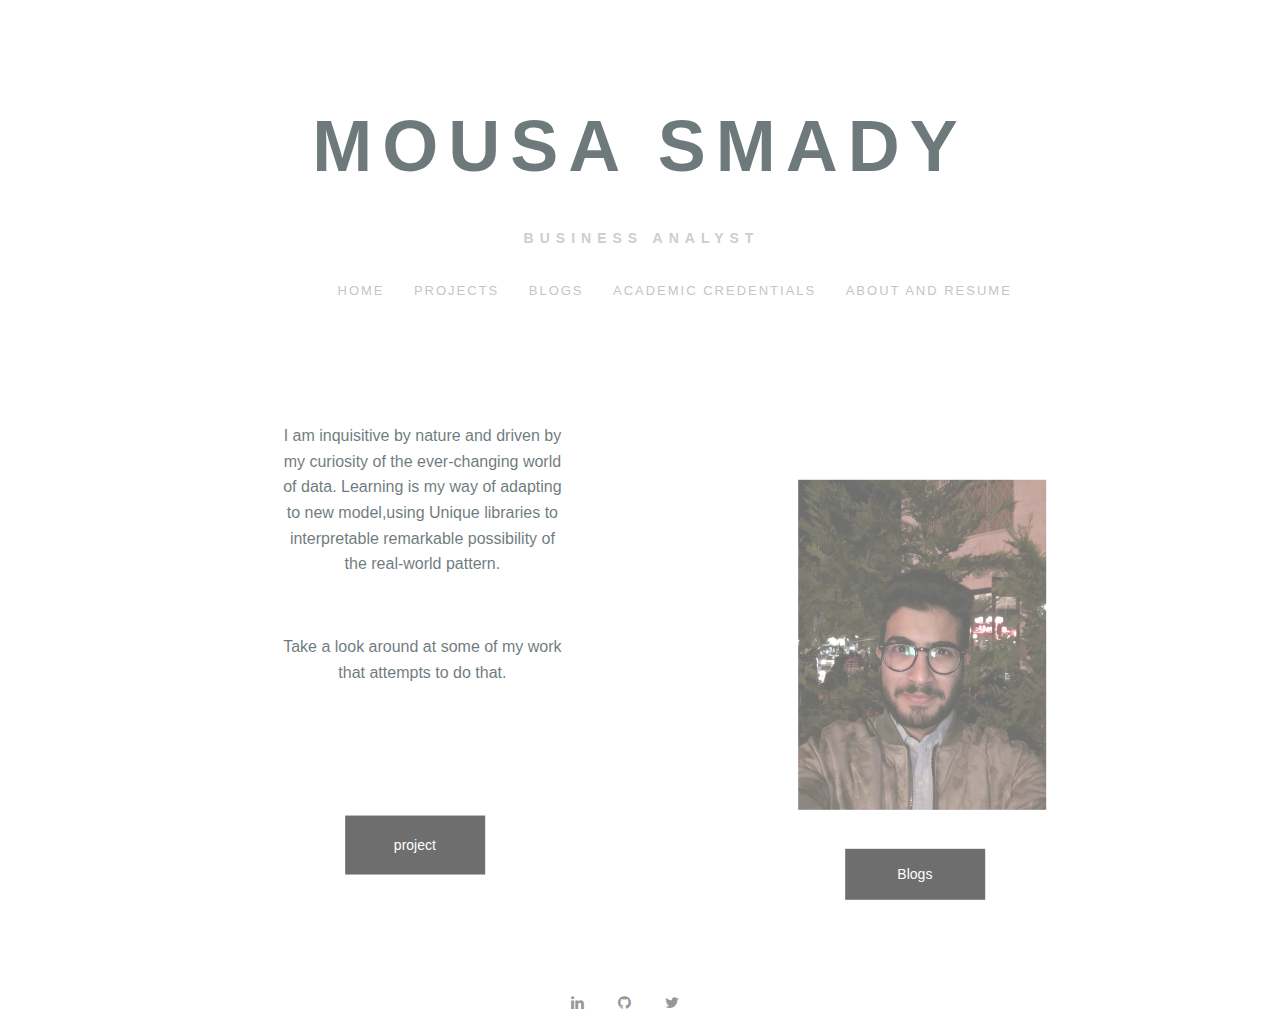
<file: index.html>
<!DOCTYPE html>
<html lang="en">
<head>
	<title>Mousa Smady</title>
	<meta charset="UTF-8">
	<meta name="description" content="Riddle - Portfolio Template">
	<meta name="keywords" content="portfolio, riddle, onepage, creative, html">
	<meta name="viewport" content="width=device-width, initial-scale=1.0">
	<!-- Vibrant -->
	<link href="img/space.jpg" rel="shortcut icon"/>

	<!-- Google Fonts -->
	<link href="https://fonts.googleapis.com/css?family=Josefin+Sans:400,400i,600,600i,700" rel="stylesheet">

	<!-- Stylesheets -->
	<link rel="stylesheet" href="css/bootstrap.min.css"/>
	<link rel="stylesheet" href="css/font-awesome.min.css"/>
	<link rel="stylesheet" href="css/magnific-popup.css"/>
	<link rel="stylesheet" href="css/style.css"/>
	<!-- Page Preloder -->
	<div id="preloder">
		<div class="loader"></div>
	</div>
	<section class="intro-section">
		<div class="container text-center">
			<div class="row">
				<div class="col-xl-10 offset-xl-1">
					<h2 class="section-title"><a href="" target="_blank">MOUSA SMADY</a></h2>
					<h2 class="section-title"><span>Business Analyst</span></h2>
				</div>
			</div>
		</div>
	<div class="row">
		<div class="col-lg-4 col-md-3">
		</div>
		<div class="col-lg-8 col-md-9">
			<nav class="main-menu">
				<ul>
					<li><a href="index.html">HOME</a></li>
					<li><a href="project.html">PROJECTS</a></li>
					<li><a href="home-2.html">BLOGS</a></li>
					<li><a href="AC.html">ACADEMIC CREDENTIALS</a></li>
					<li><a href="contact.html">ABOUT AND RESUME</a></li>
				</ul>
			</nav>
		</div>
	</div>
	</section>
	</div>
	<body>
	</body>
	<div class="split left">
  <div class="centered">
		<br></br>
				<h6>
					I am inquisitive by nature and driven by my curiosity of the ever-changing world of data.
					 Learning is my way of adapting to new model,using Unique libraries to interpretable
					 remarkable possibility of the real-world pattern.</h6>
					 <br></br>
					 <h6>Take a look around at some of my work that attempts to do that.</h6>
<br></br>
<br></br>
			 <a href="project.html" class="site-btn">project</a>
		</div>
  </div>
 	<div class="split right">
  	<div class="centered">
    	<img src="img/me.jpg" alt="mousa">
			<br></br>
			<a href="home-2.html" class="site-btn">Blogs</a>
		  </div>
</div>
			<!--  -
					<!--<a href="" class="site-btn">project</a>
				<!--
				<a href="" class="site-btn">blog</a>-->


<footer>
	<footer class="footer-section text-center">
			<div class="social-links">
				<a href="https://www.linkedin.com/in/mousa-smady-569731162/"><span class="fa fa-linkedin"></span></a>
				<a href="https://github.com/mousam96"><span class="fa fa-github"></span></a>
				<a href="https://twitter.com/mousasmady"><span class="fa fa-twitter"></span></a>
<script src="js/jquery-2.1.4.min.js"></script>
<script src="js/bootstrap.min.js"></script>
<script src="js/mixitup.min.js"></script>
<script src="js/magnific-popup.min.js"></script>
<script src="js/main.js"></script>
		</div>
	</footer>

</html>
</file>
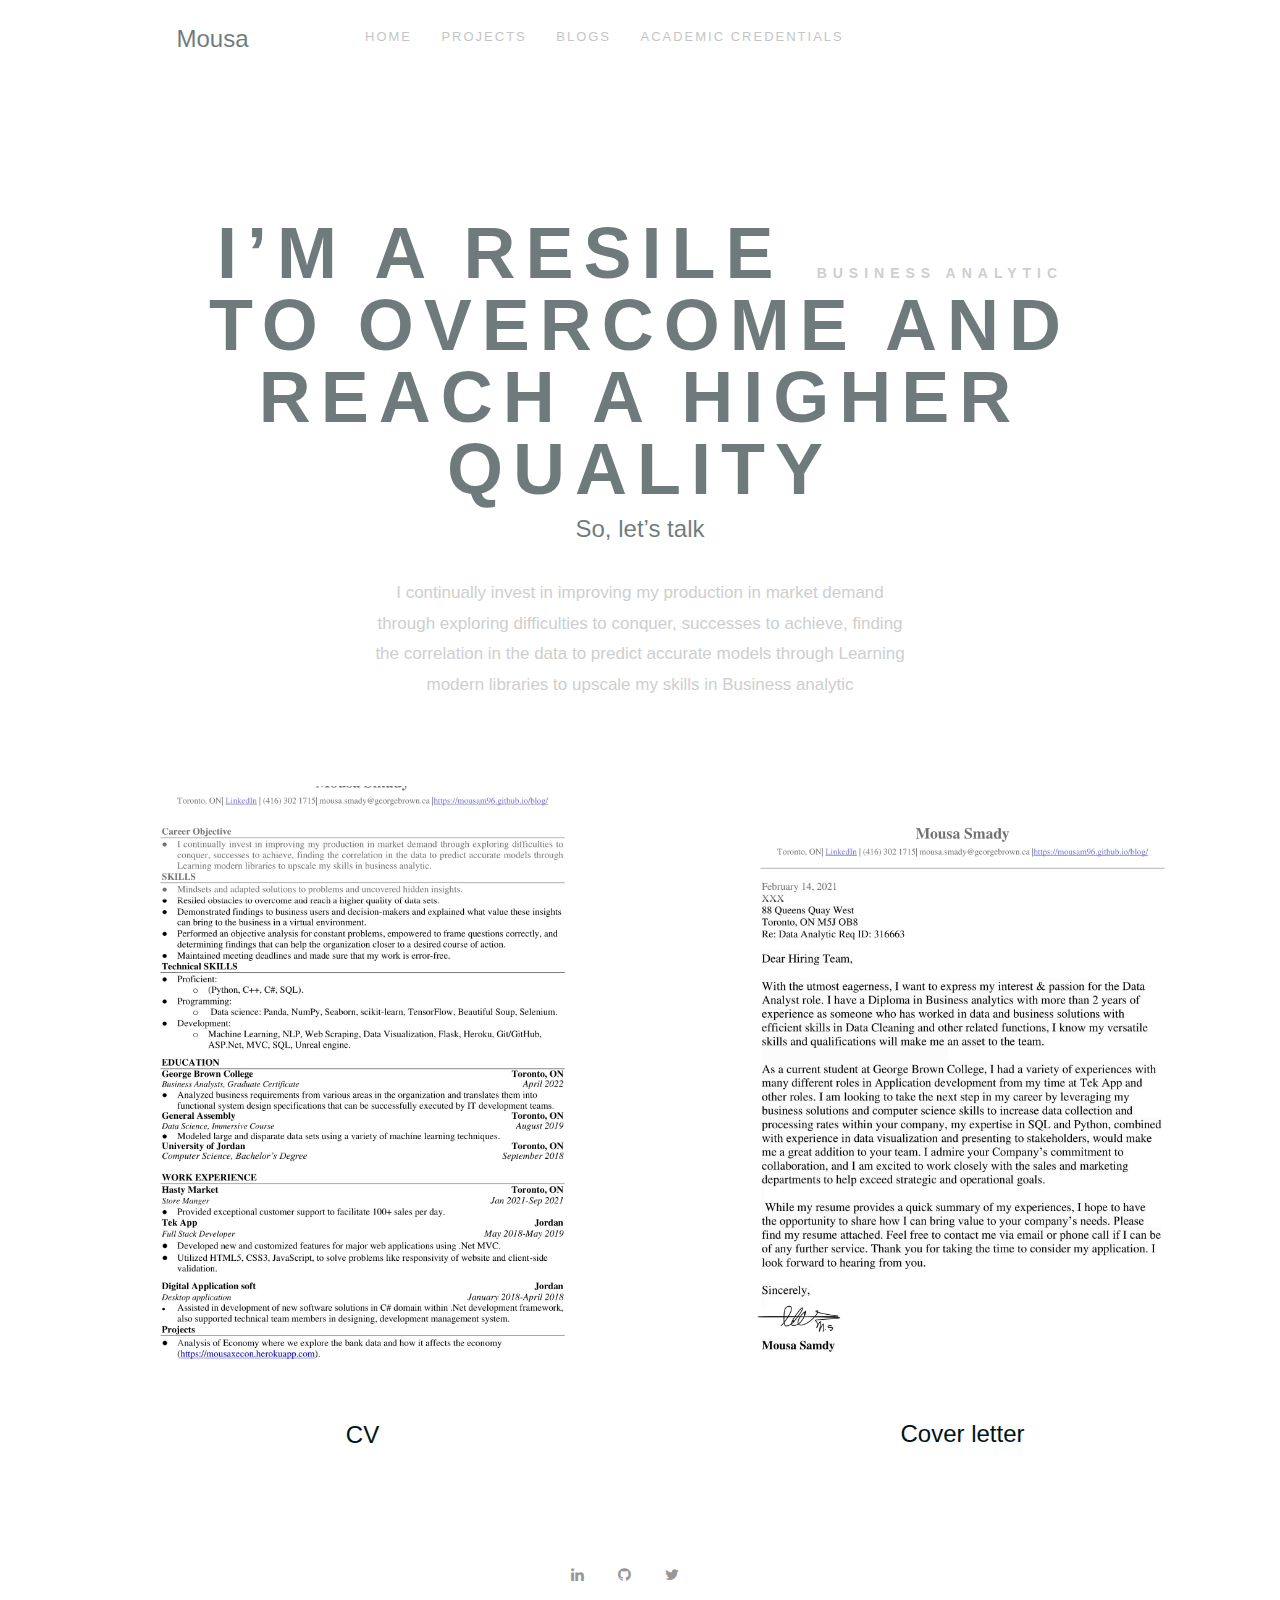
<file: contact.html>
<!DOCTYPE html>
<html lang="en">
<head>
	<title>Mousa Smady</title>
	<meta charset="UTF-8">
	<meta name="description" content="Riddle - Portfolio Template">
	<meta name="keywords" content="portfolio, riddle, onepage, creative, html">
	<meta name="viewport" content="width=device-width, initial-scale=1.0">
	<!-- Favicon -->
	<link href="img/favicon.ico" rel="shortcut icon"/>

	<!-- Google Fonts -->
	<link href="https://fonts.googleapis.com/css?family=Josefin+Sans:400,400i,600,600i,700" rel="stylesheet">

	<!-- Stylesheets -->
	<link rel="stylesheet" href="css/bootstrap.min.css"/>
	<link rel="stylesheet" href="css/font-awesome.min.css"/>
	<link rel="stylesheet" href="css/magnific-popup.css"/>
	<link rel="stylesheet" href="css/style.css"/>


</head>
<body>
	<!-- Page Preloder -->
	<div id="preloder">
		<div class="loader"></div>
	</div>

	<!-- header section start -->
	<header class="header-section">
		<div class="container">
			<div class="row">
				<div class="col-lg-4 col-md-3">
					<div class="logo">
						<h2 class="site-logo">Mousa</h2>
					</div>
				</div>
					<nav class="main-menu">
						<ul>
							<li><a href="index.html">HOME</a></li>
							<li><a href="project.html">PROJECTS</a></li>
							<li><a href="home-2.html">BLOGS</a></li>
							<li><a href="AC.html">ACADEMIC CREDENTIALS</a></li>
						</ul>
					</nav>
				</div>
			</div>
		</div>
		<div class="nav-switch">
			<i class="fa fa-bars"></i>
		</div>
	</header>
	<!-- header section end -->

	<!-- intro section start -->
	<section class="intro-section">
		<div class="container text-center">
			<div class="row">
				<div class="col-xl-10 offset-xl-1">

					<h2 class="section-title">I’m a Resile <span>Business Analytic</span> To overcome and reach a higher quality</h2>
				</div>
			</div>
		</div>
	</section>
	<!-- intro section end -->


	<!-- page section start -->

	<section class="page-section">
		<div class="container">
			<div class="row">
				<div class="col-lg-6 offset-lg-3 contect-tect">
					<h2>So, let’s talk</h2>
					<p>I continually invest in improving my production in market demand through exploring difficulties to conquer, successes to achieve, finding the correlation in the data to predict accurate models through Learning modern libraries to upscale my skills in Business analytic</p>
				</div>
			</div>
			<div class="second-item mix col-md-6 web">
				<a href="img/portfolio/cv.jpg" class="portfolio-item set-bg" data-setbg="img/portfolio/cv.jpg">
					<div class="pi-inner">
						<h2>+ See RESUME</h2>
					</div>
				</a>
				<div class="portfolio-meta">
					<h2>CV</h2>
					<div class="splitx rightx">
					<a href="img/portfolio/cl.jpg" class="portfolio-item set-bg" data-setbg="img/portfolio/cl.jpg">
						<div class="pi-inner">
							<h2>+ See Cover letter</h2>
						</div>
					</a>
					<div class="portfolio-meta">
						<h2>Cover letter</h2>
				</div>
			</div>
		</div>
		</div>
	</section>



</body>
<footer>
	<footer class="footer-section text-center">
			<div class="social-links">
				<a href="https://www.linkedin.com/in/mousa-smady-569731162/"><span class="fa fa-linkedin"></span></a>
				<a href="https://github.com/mousam96"><span class="fa fa-github"></span></a>
				<a href="https://twitter.com/mousasmady"><span class="fa fa-twitter"></span></a>
<script src="js/jquery-2.1.4.min.js"></script>
<script src="js/bootstrap.min.js"></script>
<script src="js/mixitup.min.js"></script>
<script src="js/magnific-popup.min.js"></script>
<script src="js/main.js"></script>
		</div>
	</footer>
</html>
</file>
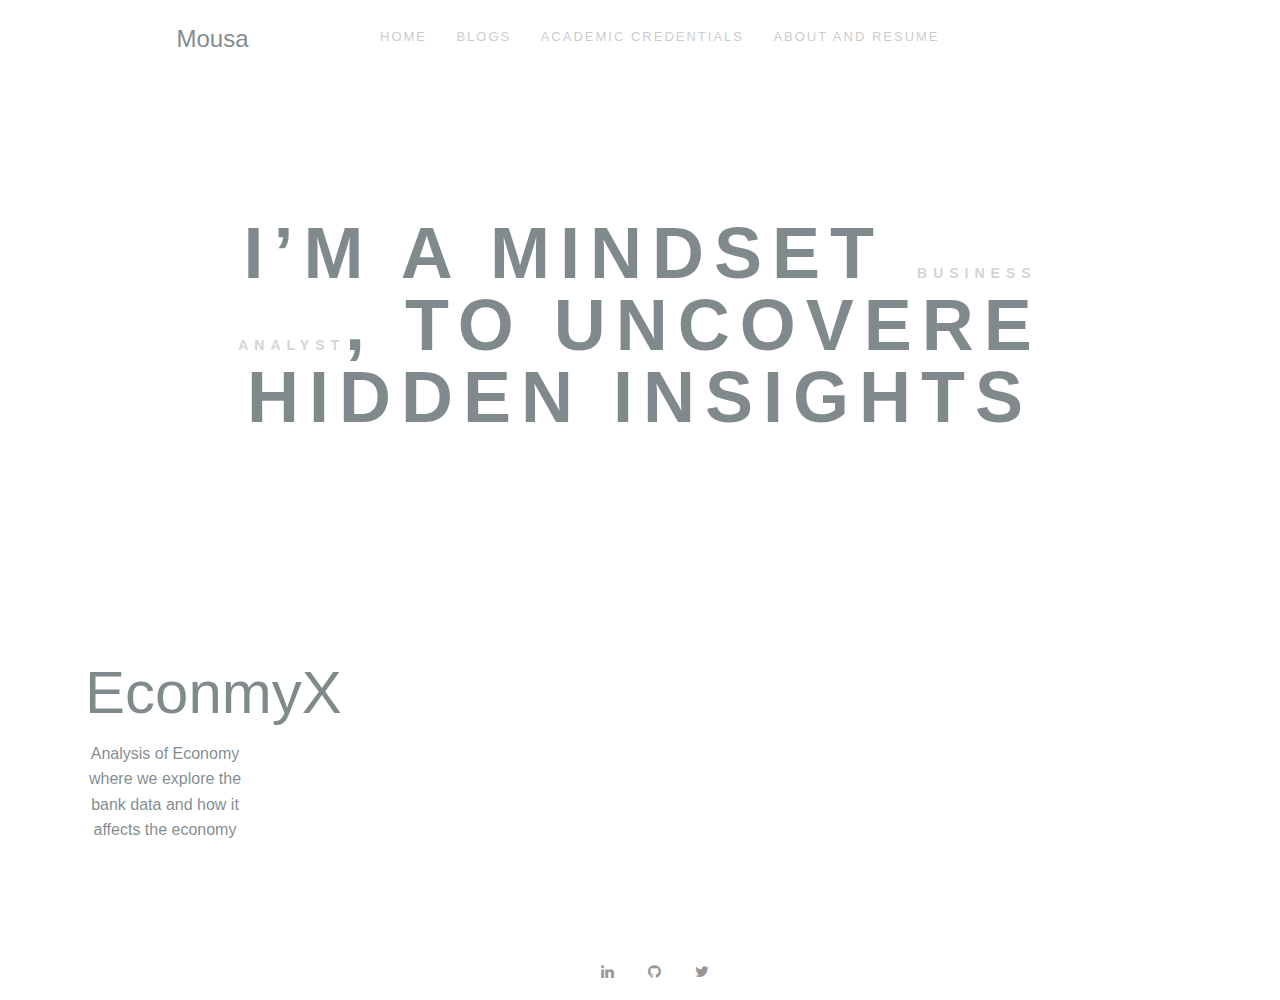
<file: project.html>
<!DOCTYPE html>
<html lang="en">
<head>
	<title>Mousa Smady</title>
	<meta charset="UTF-8">
	<meta name="description" content="Riddle - Portfolio Template">
	<meta name="keywords" content="portfolio, riddle, onepage, creative, html">
	<meta name="viewport" content="width=device-width, initial-scale=1.0">
	<!-- Favicon -->
	<link href="img/favicon.ico" rel="shortcut icon"/>

	<!-- Google Fonts -->
	<link href="https://fonts.googleapis.com/css?family=Josefin+Sans:400,400i,600,600i,700" rel="stylesheet">

	<!-- Stylesheets -->
	<link rel="stylesheet" href="css/bootstrap.min.css"/>
	<link rel="stylesheet" href="css/font-awesome.min.css"/>
	<link rel="stylesheet" href="css/style.css"/>


</head>
<body>
	<!-- Page Preloder -->
	<div id="preloder">
		<div class="loader"></div>
	</div>

	<!-- header section start -->
	<header class="header-section">
		<div class="container">
			<div class="row">
				<div class="col-lg-4 col-md-3">
					<div class="logo">
						<h2 class="site-logo">Mousa</h2>
					</div>
				</div>
				<div class="col-lg-8 col-md-9">
					<!--<a href="" class="site-btn header-btn">Get in touch</a>-->
					<nav class="main-menu">
						<ul>
							<li><a href="index.html">HOME</a></li>
							<li><a href="home-2.html">BLOGS</a></li>
							<li><a href="AC.html">ACADEMIC CREDENTIALS</a></li>
							<li><a href="contact.html">ABOUT AND RESUME</a></li>
						</ul>
					</nav>
				</div>
			</div>
		</div>
		<div class="nav-switch">
			<i class="fa fa-bars"></i>
		</div>
	</header>
	<!-- header section end -->

	<!-- intro section start -->
	<section class="intro-section">
		<div class="container text-center">
			<div class="row">
				<div class="col-xl-10 offset-xl-1">
					<h2 class="section-title">I’m a Mindset <span>Business Analyst</span>, To uncovere Hidden Insights</h2>
				</div>
			</div>
		</div>
	</section>
	<!-- intro section end -->


	<!-- page section start -->
	<section class="page-section">
		<div class="container">
			<div class="row">
				<div class="col-lg-6">
				<br></br>
				<br></br>
				<br></br>


					<div class="row mt-5">
						<div class="col-md-4">
							<div class="milestone">
								<a href="https://mousaxecon.herokuapp.com/"><h2>EconmyX<a/><h6>Analysis of Economy where we explore the bank data and how it affects the economy</h6></h2>
							</div>
						</div>
						<!--<div class="col-md-4">
							<div class="milestone">
								<h2>Project2<span>xxx</span></h2>
							</div>
						</div>
						<div class="col-md-4">
							<div class="milestone">
								<h2>Project3<span>xxx</span></h2>
							</div>
						</div>
					</div>-->
					<!--<figure class="mt-5">
						<img src="img/sign.png" alt="">
					</figure>-->
				</div>
				<div class="col-lg-5 offset-lg-1">
					<!--<figure class="pic-frame">
						<img src="img/about.jpg" alt="">
					</figure>-->
				</div>
			</div>
		</div>
	</section>
	<!-- page section end -->
<br></br>
<br></br>
	<!-- footer section start -->
	<footer class="footer-section text-center">
			<!--<a href="" class="site-btn">Get in touch</a>-->
			<div class="social-links">
				<a href="https://www.linkedin.com/in/mousa-smady-569731162/"><span class="fa fa-linkedin"></span></a>
				<a href="https://github.com/mousam96"><span class="fa fa-github"></span></a>
				<a href="https://twitter.com/mousasmady"><span class="fa fa-twitter"></span></a>
			</div>

	<!--====== Javascripts & Jquery ======-->
	<script src="js/jquery-2.1.4.min.js"></script>
	<script src="js/bootstrap.min.js"></script>
	<script src="js/mixitup.min.js"></script>
	<script src="js/magnific-popup.min.js"></script>
	<script src="js/main.js"></script>
</body>
</html>
</file>
<file: css/style.css>
/* =================================
------------------------------------
  Riddle - Portfolio
  Version: 1.0
 ------------------------------------
 ====================================*/

/*----------------------------------------*/
/* Template default CSS
/*----------------------------------------*/

html,
body {
  height: 100%;
  font-family: 'proxima-nova', sans-serif;
}

h1,
h2,
h3,
h4,
h5,
h6 {
  line-height: 1.6em;
  text-align: center;
  font-family: 'proxima-nova', sans-serif;
  color: #001418;
  margin: 0;
  /* font-weight: 600; */

}

.split {
  height: 60%;
  width: 55%;
  position: relative;
  z-index: 1;
  top: 0;
  overflow-x: hidden;

}

/* Control the left side */
.left {
  line-height: 1.8em;
  text-align: center;
  font-family: 'proxima-nova', sans-serif;
  color: #001418;
  left: 0;
margin-Right: 200px;
}

/* Control the right side */
.right {
  margin-left: 500px;
  margin-top: -470px;
}

.splitx {
  height: 60%;
  width: 100%;
  position: relative;
  z-index: 1;
  top: 0;
  overflow-x: hidden;

}

.rightx {
  margin-left: 600px;
  margin-top: -670px;
}


/* If you want the content centered horizontally and vertically */
.centered {
  position: absolute;
  top: 48%;
  left: 60%;
  transform: translate(-50%, -50%);
  text-align: center;
}

/* Style the image inside the centered container, if needed */
centered img {
  width: 100px;
  border-radius: 50%;
  width:50px;

}

p {
  font-size: 18px;
  color: #a8a8a8;
  line-height: 1.8;
}

img {
  max-width: 88%;
  width:300px;
}

input:focus,
select:focus,
button:focus,
textarea:focus {
  outline: none;
}

a:hover{color: #a8a8a8;text-decoration: none;}
a {color: #001418; text-decoration: none;},
a:focus {
  text-decoration: none;
}

ul,ol {

  margin-left: 25px;
  margin-bottom: 50px;

}
ol {
  margin: 0;
}

/*------------------------
  Helper css
--------------------------*/
.body-pad {
  padding: 0 40px;
}

.spad {
  padding: 100px 0;
}

.pt100 {
  padding-top: 100px;
}

.set-bg {
  background-repeat: no-repeat;
  background-size: cover;
}

.section-title {
    font-weight: normal;
    letter-spacing: 2px;
    line-height: 1.4em;
    font-family: 'proxima-nova', sans-serif;
    line-height: 1em;
    text-transform: uppercase;
    letter-spacing: 10px;
    font-weight: 700;
    font-style: normal;
    font-size: 72px;
    text-align: center;
    a {color: #001418; text-decoration: none;}
}

.section-title span {
  color: #a8a8a8;
  font-family: 'proxima-nova', sans-serif;
  line-height: 1.8em;
  text-transform: uppercase;
  letter-spacing: 6px;
  font-weight: 600;
  font-style: normal;
  font-size: 14px;
  padding-left: 3px;
}

/*------------------------
  Common Elements
--------------------------*/
.element {
  margin-bottom: 100px;
}

.element:last-child {
  margin-bottom: 0;
}

/*=== Preloder ===*/
#preloder {
  position: fixed;
  width: 100%;
  height: 100%;
  top: 0;
  left: 0;
  z-index: 999999;
  background: #fff;
}

.loader {
  width: 30px;
  height: 30px;
  border: 3px solid #000;
  position: absolute;
  top: 50%;
  left: 50%;
  margin-top: -13px;
  margin-left: -13px;
  border-radius: 60px;
  border-left-color: transparent;
  animation: loader 0.8s linear infinite;
  -webkit-animation: loader 0.8s linear infinite;
}

@keyframes loader {
  0% {
    -webkit-transform: rotate(0deg);
            transform: rotate(0deg);
  }
  50% {
    -webkit-transform: rotate(180deg);
            transform: rotate(180deg);
  }
  100% {
    -webkit-transform: rotate(360deg);
            transform: rotate(360deg);
  }
}

@-webkit-keyframes loader {
  0% {
    -webkit-transform: rotate(0deg);
  }
  50% {
    -webkit-transform: rotate(180deg);
  }
  100% {
    -webkit-transform: rotate(360deg);
  }
}

/*=== Buttons ===*/
.site-btn {
  display: inline-block;
  font-size: 14px;
  min-width: 140px;
  text-align: center;
  padding: 15px 10px;
  position: relative;
  color: #fff;
  border: none;
  background-color: #000;
  margin-right: 15px;
  margin-top: 15px;
  z-index: 1;
}

.site-btn.btn-fade {
  background-color: #979797;
}

.site-btn.btn-line {
  background: none;
  border: 2px solid #000;
  color: #000;
  padding: 13px 10px;
}

.site-btn.btn-line:hover {
  color: #000;
}

.site-btn.btn-line-fade {
  background: none;
  border: 2px solid #979797;
  color: #979797;
  padding: 13px 10px;
}

.site-btn.btn-line-fade:hover {
  color: #979797;
}

.site-btn:hover {
  color: #fff;
}

/*===  Accordion  ===*/
.accordion-area .panel {
  margin-bottom: 30px;
}

.accordion-area .panel-header {
  background: #000;
  color: #fff;
  display: block;
  padding: 12px 50px;
  padding-left: 30px;
  font-size: 14px;
  font-weight: 600;
  position: relative;
  border: 2px solid #000;
  -webkit-transition: all 0.4s ease-out 0s;
  -o-transition: all 0.4s ease-out 0s;
  transition: all 0.4s ease-out 0s;
}

.accordion-area .panel-header.active {
  background: transparent;
  color: #000;
}

.accordion-area .panel-header.active .panel-link:after {
  content: "-";
  color: #000;
}

.accordion-area .panel-header.active .panel-link.collapsed:after {
  content: "+";
}

.accordion-area .panel-link {
  position: absolute;
  right: 0;
  top: 0;
  height: 100%;
  width: 50px;
  border: none;
  cursor: pointer;
  background: transparent;
}

.accordion-area .panel-body p {
  font-size: 14px;
  margin-bottom: 0;
  padding-top: 25px;
}

.accordion-area .panel-body {
  padding: 0 5px;
}

.accordion-area .panel-link:after {
  content: "+";
  position: absolute;
  left: 50%;
  font-size: 16px;
  font-weight: 700;
  top: 50%;
  color: #fff;
  line-height: 16px;
  margin-top: -8px;
  margin-left: -4px;
}

/*===  Tab  ===*/
.tab-element .nav-tabs {
  border-bottom: none;
  margin-bottom: 35px;
}

.tab-element .nav-tabs .nav-link {
  border: 2px solid #000;
  background: #000;
  border-radius: 0;
  margin-right: 10px;
  font-size: 14px;
  font-weight: 500;
  color: #222;
  padding: 15px 40px;
  min-width: 118px;
  font-size: 16px;
  color: #fff;
  margin-bottom: 10px;
}

.tab-element .nav-tabs .nav-item:last-child .nav-link {
  margin-right: 0;
}

.tab-element .nav-tabs .nav-link.active {
  background: transparent;
  color: #000;
}

.tab-element .tab-pane h4 {
  font-size: 18px;
  margin: 25px 0 20px;
}

.tab-element .tab-pane p {
  font-size: 14px;
}

.circle-progress {
  text-align: center;
  position: relative;
}

.circle-progress canvas {
  -webkit-transform: rotate(90deg);
  -ms-transform: rotate(90deg);
  transform: rotate(90deg);
}

.circle-progress .progress-info {
  position: absolute;
  width: 100%;
  top: 30%;
}

.circle-progress .progress-info h2 {
  font-size: 36px;
}

.circle-progress .progress-info p {
  color: #979797;
  font-size: 16px;
  line-height: normal;
}

/*===  Icon Box  ===*/
.icon-box {
  display: -webkit-box;
  display: -ms-flexbox;
  display: flex;
}

.icon-box .icon h2 {
  font-size: 60px;
}

.icon-box .icon-box-content {
  padding-left: 25px;
  padding-top: 10px;
}

.icon-box .icon-box-content h3 {
  font-size: 24px;
  margin-bottom: 25px;
}

/*------------------------
    Header Section
--------------------------*/
.header-section {
  /* padding-top: 30px; */
  padding-bottom: 5px;
  position: relative;
}

.site-logo {
  font-size: 24px;
  padding-top: 20px;
}

.main-menu ul {
  list-style: none;
}

.main-menu ul li {
  display: inline;
}

.main-menu ul li a {
  display: inline-block;
  font-size: 13px;
  color: #979797;
  margin-right: 80px;
  margin-left: -55px;
  padding: 27px 0 5px;
  line-height: 1.5em;
  letter-spacing: 2px;
  font-family: 'proxima-nova', sans-serif;

}

.header-btn {
  float: right;
  margin-right: 0;
}

.nav-switch {
  display: none;
}

/*------------------------
    Intro Section
--------------------------*/
.intro-section {
  padding: 110px 0;
  padding-bottom: 5px;
}

/*------------------------
    Portfolio Section
--------------------------*/
.portfolio-section {
  overflow: hidden;
}

.portfolio-filter {
  list-style: none;
  padding-bottom: 100px;
}

.portfolio-filter li {
  font-size: 16px;
  display: inline-block;
  margin-right: 30px;
  padding-bottom: 10px;
  color: #979797;
  cursor: pointer;
}

.portfolio-filter li.mixitup-control-active {
  color: #001418;
}

.portfolios-area .gallery-block {
  padding: 0;
}

.gallery-block {
  position: relative;
}

.portfolio-item {
  display: block;
  width: 100%;
  height: 600px;
  background-position: center center;
  position: relative;
  margin-bottom: 30px;
}

.portfolio-item .pi-inner {

  position: absolute;
  width: 100%;
  height: 100%;
  left: 0;
  top: 0;
  background: transparent;
  -webkit-transition: all 0.4s ease 0s;
  -o-transition: all 0.4s ease 0s;
  transition: all 0.4s ease 0s;
}

.portfolio-item .pi-inner h2 {
  opacity: 0;
  font-size: 30px;
  font-weight: 400;
  position: absolute;
  left: 50px;
  bottom: 50px;
  color: #fff;
  letter-spacing: 10px;
  -webkit-transition: all 0.3s ease 0s;
  -o-transition: all 0.3s ease 0s;
  transition: all 0.3s ease 0s;
}

.portfolio-item:hover .pi-inner {
  background: rgba(0, 20, 24, 0.8);
}

.portfolio-item:hover .pi-inner h2 {
  opacity: 1;
  letter-spacing: 0;
}

.portfolio-meta {
  padding-bottom: 45px;

}

.portfolio-meta h2 {
  font-size: 24px;
}

.portfolio-meta p {
  font-size: 14px;
  color: #a6a6a6;
  margin-bottom: 0;
}

.portfolio-intro {
  display: block;
}

.img-popup-warp .mfp-content {
  opacity: 0;
  -webkit-transform: scale(0.8);
  -ms-transform: scale(0.8);
  transform: scale(0.8);
  -webkit-transition: all 0.4s;
  -o-transition: all 0.4s;
  transition: all 0.4s;
}

.img-popup-warp.mfp-ready .mfp-content {
  opacity: 1;
  -webkit-transform: scale(1);
  -ms-transform: scale(1);
  transform: scale(1);
}

/*------------------------
    Footer Section
--------------------------*/
.footer-section {
  padding-top: 10px;
  padding-right: 0px;
  padding-bottom: 10px;
  padding-left: 0px;

}

.footer-section .copyright {
  font-size: 12px;
  color: #979797;
}

.social-links {
  margin-top: 10px;
  margin-bottom: 1px;
  position: absolute;
  width: 100%;
  height: 2.5rem;
}

.social-links a {
  color: #979797;
  font-size: 15px;
  margin-right: 30px;
}

.social-links a:last-child {
  margin-right: 0;
}

/*------------------------
    About Page
--------------------------*/
.pic-frame {
  position: relative;
  padding-left: 25px;
  padding-bottom: 25px;
  display: inline-block;
}

.pic-frame:after {
  position: absolute;
  content: "";
  width: calc(100% - 25px);
  height: calc(100% - 25px);
  bottom: 0;
  left: 0;
  border: 2px solid #000;
  z-index: 1;
}

.milestone {
  margin-top: 15px;
}

.milestone h2 {
  font-size: 60px;
}

.milestone h2 span {
  font-size: 10px;
  color: #979797;
}

/*------------------------
    Blog Page
--------------------------*/
.blog-item {
  margin-bottom: 70px;
}

.blog-item .read-more {
  color: #000;
  position: relative;
  display: inline-block;
  padding-bottom: 5px;
  line-height: 18px;
  font-size: 18px;
}

.blog-item .read-more:after {
  position: absolute;
  content: '';
  width: 100%;
  height: 2px;
  bottom: 0;
  left: 0;
  background: #000;
}

.thumb {
  margin-bottom: 30px;
}

.blog-content h2 {
  font-size: 24px;
  margin-bottom: 15px;
}

.blog-content .blog-meta {
  font-size: 13px;
  color: #979797;
  margin-bottom: 30px;
}

.blog-content p {
  margin-bottom: 30px;
}

/*------------------------
    Contact Page
--------------------------*/
.contect-tect {
  text-align: center;
  margin-bottom: 70px;
}

.contect-tect h2 {
  font-size: 24px;
  margin-bottom: 30px;
}

.contect-tect p {
  font-size: 17px;
}

.contact-form {
  display: block;
  width: 100%;
}

.contact-form input {
  padding-left: 25px;
  height: 60px;
  width: 100%;
  border: none;
  border-bottom: 2px solid #000;
  margin-bottom: 30px;
  font-size: 12px;
}

.contact-form textarea {
  padding-left: 25px;
  height: 200px;
  width: 100%;
  border: none;
  border-bottom: 2px solid #000;
  margin-bottom: 30px;
  font-size: 12px;
}

.contact-form ::-webkit-input-placeholder {
  font-style: italic;
}

.contact-form :-ms-input-placeholder {
  font-style: italic;
}

.contact-form ::-ms-input-placeholder {
  font-style: italic;
}

.contact-form ::placeholder {
  font-style: italic;
}

/* ===========================
  Responsive
==============================*/
@media only screen and (max-width: 1448px) {
  .home-2.container {
    width: auto;
  }
}

/* Medium screen : 992px. */
@media only screen and (min-width: 992px) and (max-width: 1199px) {
  .portfolio-item {
    height: 450px;
  }
}

/* Tablet :768px. */
@media only screen and (min-width: 768px) and (max-width: 991px) {
  .body-pad {
    padding: 0 30px;
  }
  .portfolio-item {
    height: 350px;
  }
}

/* Large Mobile :480px. */
@media only screen and (max-width: 767px) {
  .body-pad {
    padding: 0 15px;
  }
  .main-menu {
    position: absolute;
    background: #efefef;
    width: 100%;
    z-index: 999;
    left: 0;
    top: 30px;
    padding-top: 15px;
    display: none;
    color: #979797;
  }
  .main-menu ul li a {
    padding: 10px 15px;
    border-bottom: 1px solid #ddd;
    display: block;
    color: #979797;
  }
  .main-menu ul li {
    display: block;
  }
  .main-menu ul li:last-child a {
    border-bottom: none;
  }
  .home-2 {
    text-align: left;
  }
  .home-2 .main-menu {
    top: 99px;
  }
  .nav-switch {
    position: absolute;
    right: 25px;
    font-size: 30px;
    color: #333;
    top: 35px;
    display: block;
  }
  .header-btn {
    display: none;
  }
  .section-title {
    font-size: 45px;
  }
  .portfolio-filter {
    text-align: center;
  }
}

/* small Mobile :320px. */
@media only screen and (max-width: 479px) {
  .section-title {
    font-size: 30px;
  }
}
</file>
